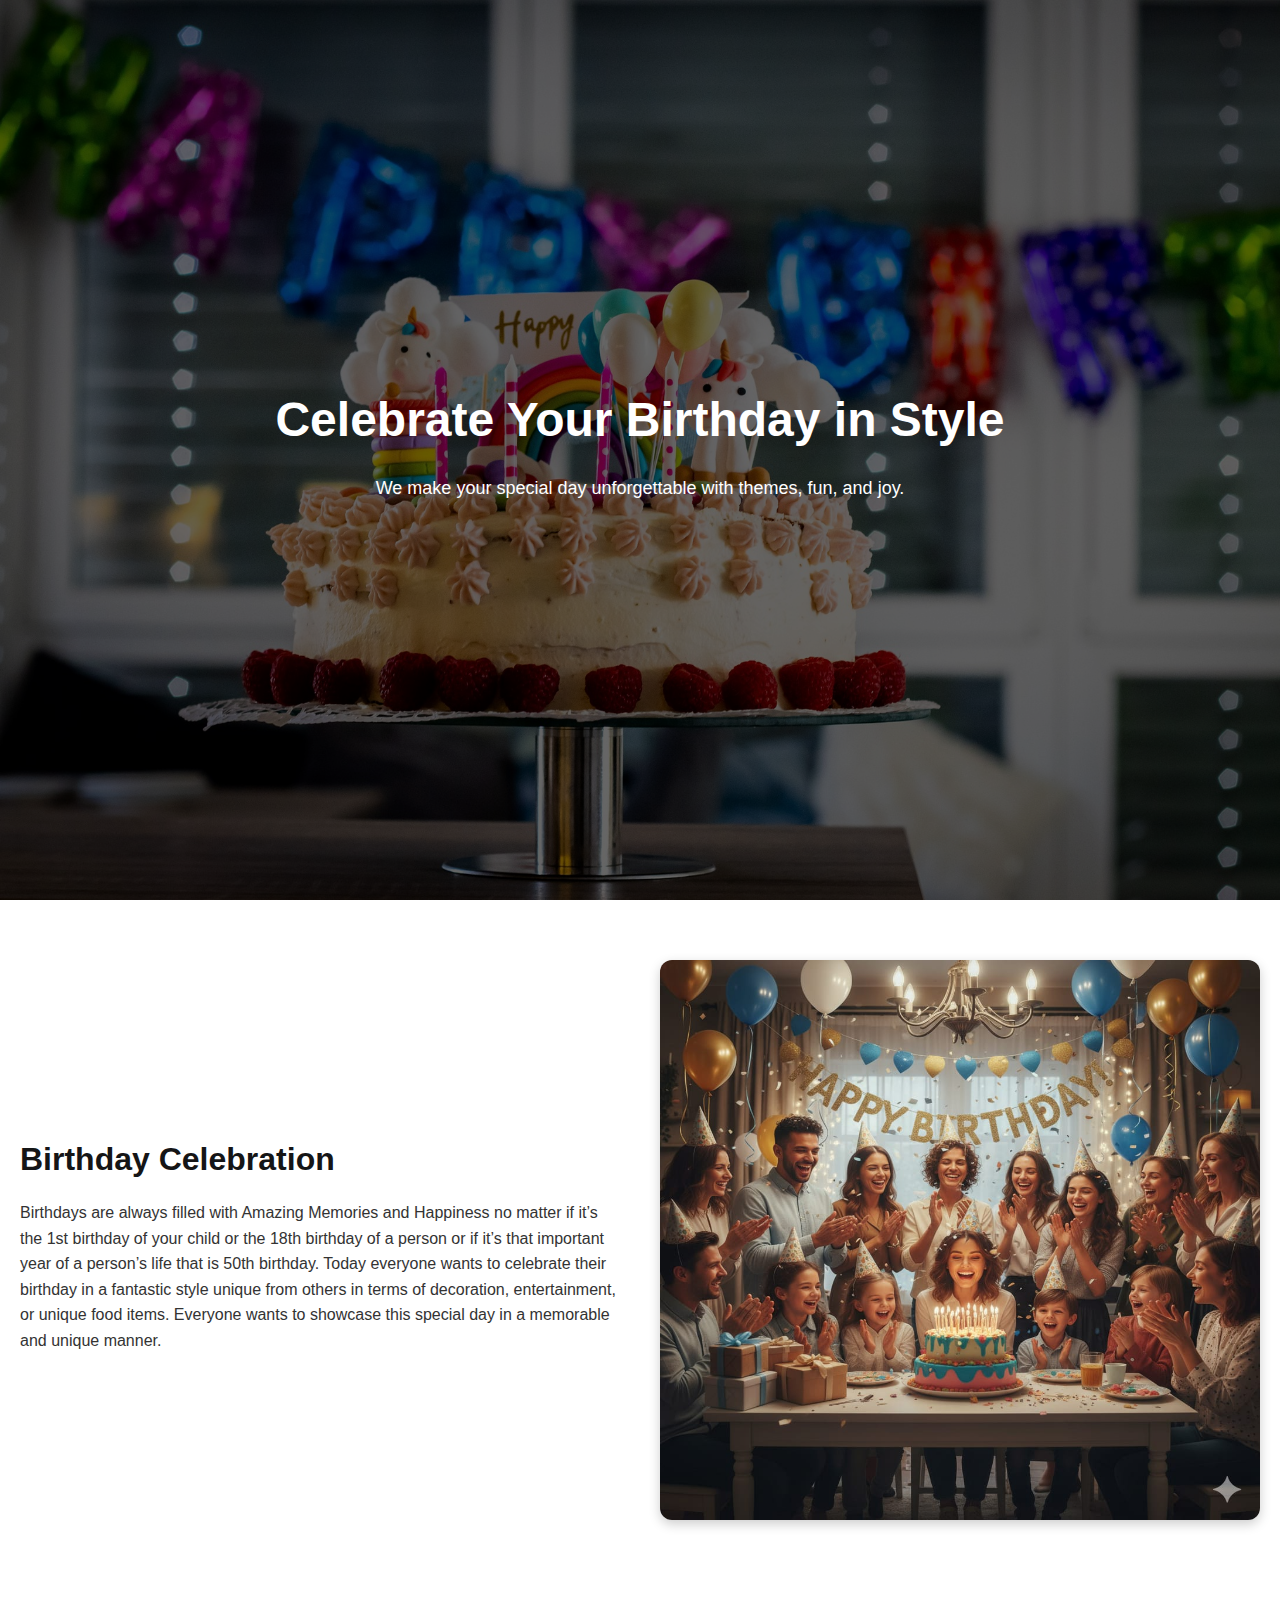
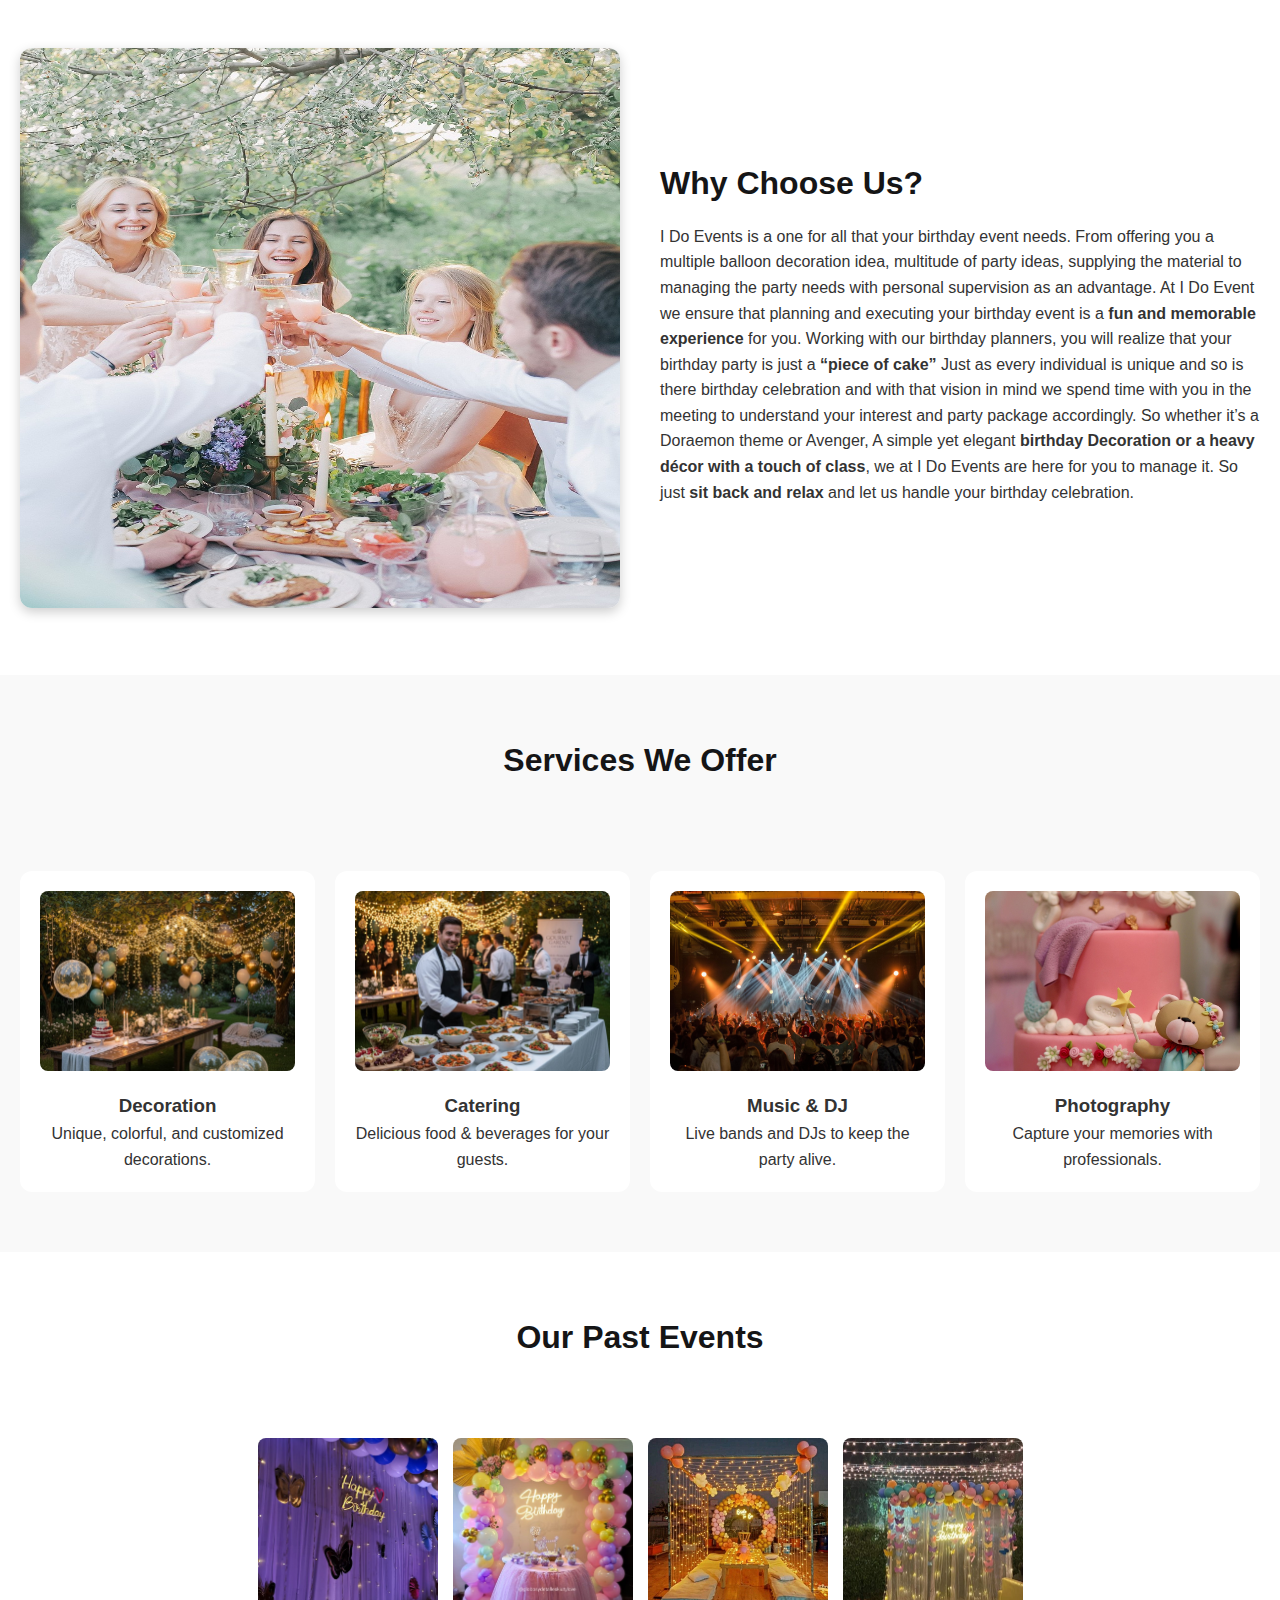
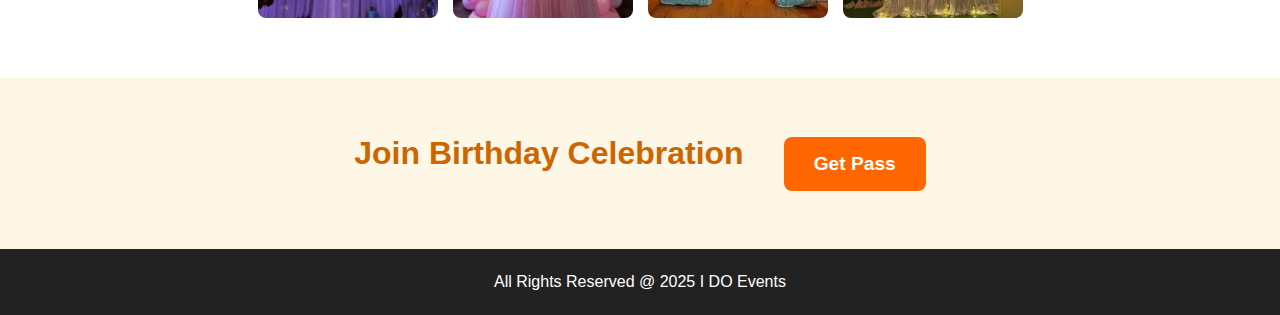
<file: Birthday/index.html>
<!DOCTYPE html>
<html lang="en">
<head>
  <meta charset="UTF-8">
  <meta name="viewport" content="width=device-width, initial-scale=1.0">
  <title>Birthday Celebration</title>
  <link rel="stylesheet" href="style.css">
  <link rel="icon" href="logo.jpg">
</head>
<body>

  <!-- Hero Section -->
  <header class="hero">
    <div class="overlay"></div>
    <div class="hero-content">
      <!-- <img src="images/logo.png" alt="Logo" class="logo"> -->
      <h1>Celebrate Your Birthday in Style</h1>
      <p>We make your special day unforgettable with themes, fun, and joy.</p>
      <!-- <a href="#services" class="btn">Plan Your Party</a> -->
    </div>
  </header>

  <!-- About / Birthday Celebration -->
  <section class="about">
    <div class="about-text">
      <h2>Birthday Celebration</h2>
      <p>
         Birthdays are always filled with Amazing Memories and Happiness no matter if it’s 
      the 1st birthday of your child or the 18th birthday of a person or if it’s that 
      important year of a person’s life that is 50th birthday. Today everyone wants to 
      celebrate their birthday in a fantastic style unique from others in terms of 
      decoration, entertainment, or unique food items. Everyone wants to showcase this 
      special day in a memorable and unique manner.
      </p>
    </div>
    <div class="about-img">
      <img src="birthcCelebration.jpg" alt="Birthday Celebration">
    </div>
  </section>

  <!-- Why Choose Us -->
  <section class="why">
    <div class="why-img">
      <img src="choose.jpg" alt="Why Choose Us">
    </div>
    <div class="why-text">
      <h2>Why Choose Us?</h2>
      <p>
       I Do Events is a one for all that your birthday event needs. From offering you a multiple balloon decoration idea, multitude of party ideas, 
       supplying the material to managing the party needs with personal supervision as an advantage.
        At I Do Event we ensure that planning and
        executing your birthday event is a <b>fun and memorable experience</b> for you.
        Working with our birthday planners, 
       you will realize that your birthday party is just a<b> “piece of cake” </b>Just as every individual is unique and
        so is there birthday celebration and with that vision in mind
        we spend time with you in the meeting to understand your interest and party package accordingly. 
       So whether it’s a Doraemon theme or Avenger,
        A simple yet elegant <b>birthday Decoration or a heavy décor with a touch of class</b>, 
       we at I Do Events are here for you to manage it. 
       So just <b>sit back and relax</b> and let us handle your birthday celebration.
      </p>
    </div>
  </section>

  <!-- Services Section -->
  <section class="services" id="services">
    <h2>Services We Offer</h2>
    <div class="services-grid">
      <div class="service-card">
        <img src="decoration.jpg" alt="Decoration">
        <h3>Decoration</h3>
        <p>Unique, colorful, and customized decorations.</p>
      </div>
      <div class="service-card">
        <img src="catering .jpg" alt="Catering">
        <h3>Catering</h3>
        <p>Delicious food & beverages for your guests.</p>
      </div>
      <div class="service-card">
        <img src="music.jpg" alt="Music & DJ">
        <h3>Music & DJ</h3>
        <p>Live bands and DJs to keep the party alive.</p>
      </div>
      <div class="service-card">
        <img src="photography.jpg" alt="Photography">
        <h3>Photography</h3>
        <p>Capture your memories with professionals.</p>
      </div>
    </div>
  </section>

  <!-- Gallery -->
  <section class="gallery">
    <h2>Our Past Events</h2>
    <div class="gallery-grid">
      <img src="event1.jpg" alt="Event 1">
      <img src="event2.jpg" alt="Event 2">
      <img src="event3.jpg" alt="Event 3">
      <img src="event4.jpg" alt="Event 4">
    </div>
  </section>

  <!-- Buy Ticket Section -->
  <section class="buy-ticket">
    <h2>Join Birthday Celebration</h2>
    <a href="TicketBooking.html" class="buy-btn">Get Pass</a>
  </section>


  <!-- Footer -->
  <footer>
    <p>All Rights Reserved @ 2025 I DO Events</p>
    <!-- <div class="socials">
      <a href="#">Facebook</a>
      <a href="#">Instagram</a>
      <a href="#">WhatsApp</a>
    </div> -->
  </footer>

  <script src="script.js"></script>
</body>
</html>
</file>
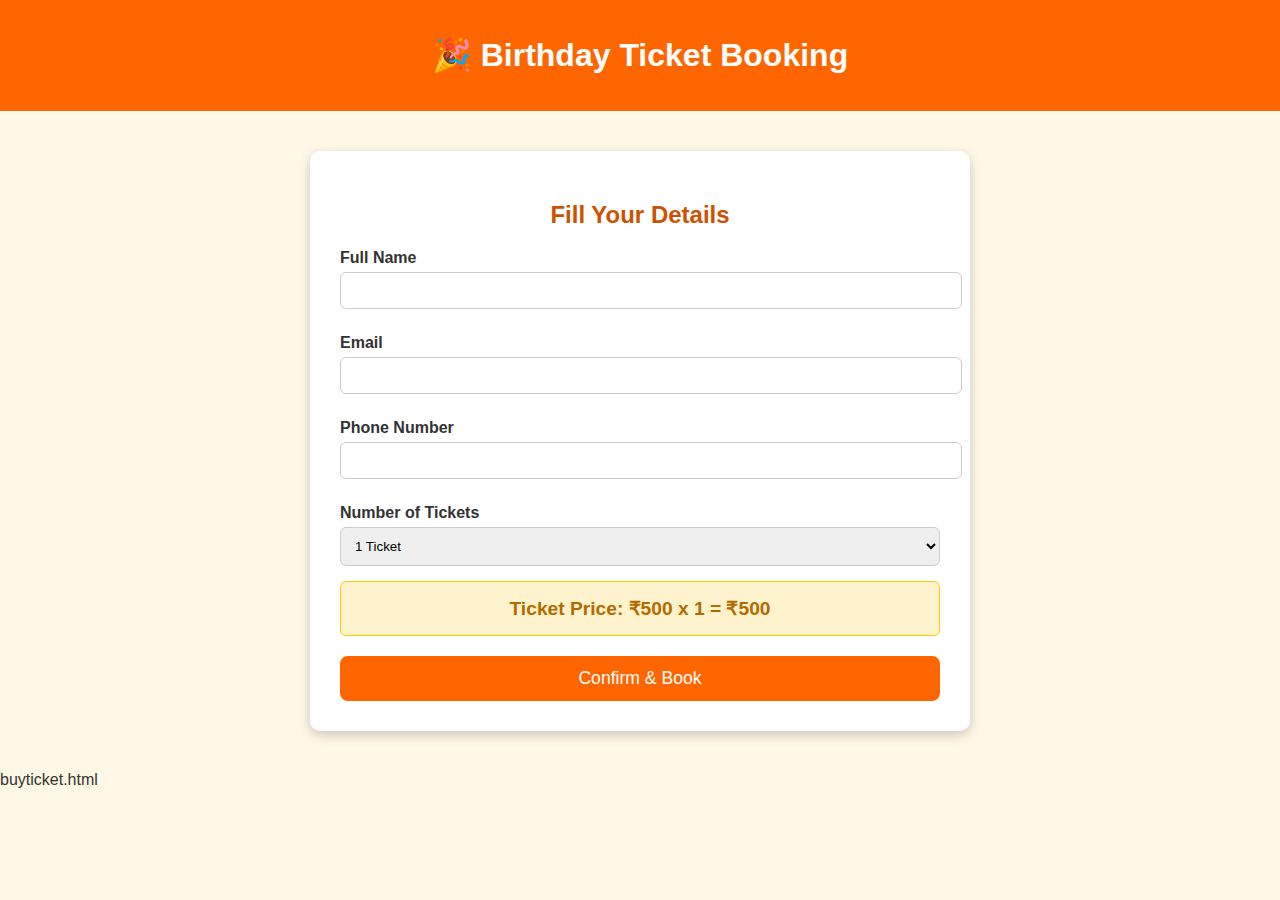
<file: Birthday/TicketBooking.html>
<!DOCTYPE html>
<html lang="en">
<head>
  <meta charset="UTF-8">
  <meta name="viewport" content="width=device-width, initial-scale=1.0">
 <title> Ticket Booking</title>

  <style>
    body {
      font-family: Arial, sans-serif;
      margin: 0;
      background: #fff8e6;
      color: #333;
    }
    header {
      background: #ff6600;
      color: white;
      padding: 15px;
      text-align: center;
    }
    .container {
      max-width: 600px;
      margin: 40px auto;
      background: white;
      padding: 30px;
      border-radius: 10px;
      box-shadow: 0 4px 12px rgba(0,0,0,0.2);
    }
    h2 {
      text-align: center;
      margin-bottom: 20px;
      color: #cc5200;
    }
    label {
      font-weight: bold;
      display: block;
      margin: 10px 0 5px;
    }
    input, select {
      width: 100%;
      padding: 10px;
      margin-bottom: 15px;
      border: 1px solid #ccc;
      border-radius: 6px;
    }
    .amount-box {
      background: #fff3cd;
      padding: 15px;
      border: 1px solid #ffcc00;
      border-radius: 6px;
      text-align: center;
      font-size: 1.2rem;
      font-weight: bold;
      margin-bottom: 20px;
      color: #b36b00;
    }
    button {
      background: #ff6600;
      color: white;
      border: none;
      padding: 12px 25px;
      border-radius: 8px;
      font-size: 1.1rem;
      cursor: pointer;
      width: 100%;
    }
    button:hover {
      background: #cc5200;
    }
  </style>
</head>
<body>

  <header>
    <h1>🎉 Birthday Ticket Booking</h1>

  </header>

  <div class="container">
    <h2>Fill Your Details</h2>
    <form action="#" method="post">
      <label for="name">Full Name</label>
      <input type="text" id="name" name="name" required>

      <label for="email">Email</label>
      <input type="email" id="email" name="email" required>

      <label for="phone">Phone Number</label>
      <input type="tel" id="phone" name="phone" required>

      <label for="guests">Number of Tickets</label>
      <select id="guests" name="guests" onchange="calculateAmount()">
        <option value="1">1 Ticket</option>
        <option value="2">2 Tickets</option>
        <option value="3">3 Tickets</option>
        <option value="4">4 Tickets</option>
          <option value="5">5 Tickets</option>
      </select>

      <!-- Amount Box -->
      <div class="amount-box" id="amountBox">
        Ticket Price: ₹500 x 1 = ₹500
      </div>

      <button type="submit">Confirm & Book</button>
    </form>
  </div>

  <script>
    function calculateAmount() {
      let ticketPrice = 500;
      let guests = document.getElementById("guests").value;
      let total = ticketPrice * guests;
      document.getElementById("amountBox").innerText =
        "Ticket Price: ₹500 x " + guests + " = ₹" + total;
    }
  </script>

</body>
</html>buyticket.html
</file>
<file: Birthday/style.css>
:root {
  --primary: #151516;
  --secondary: #333;
  --accent: #ff6b6b;
}

* {
  margin: 0;
  padding: 0;
  box-sizing: border-box;
  margin: 0;
  text-decoration: none;
  border: none;
  outline: none;
  scroll-behavior: smooth;
  font-family: 'Gill Sens', sans-serif;
}

body {
  color: var(--secondary);
  line-height: 1.6;
}

/* Hero */
.hero {
  position: relative;
  height: 100vh;
  background: url('birthdayBackground.jpg') center/cover no-repeat;
  display: flex;
  align-items: center;
  justify-content: center;
  text-align: center;
  color: #fff;
}

.hero .overlay {
  position: absolute;
  top: 0; left: 0;
  width: 100%; height: 100%;
  background: rgba(0,0,0,0.6);
}

.hero-content {
  position: relative;
  z-index: 2;
  animation: fadeInDown 1.5s ease;
}

.logo {
  width: 120px;
  margin-bottom: 20px;
}

.hero h1 {
  font-size: 48px;
}

.hero p {
  font-size: 18px;
  margin: 15px 0;
}

.btn {
  display: inline-block;
  background: var(--accent);
  padding: 12px 24px;
  color: #fff;
  border-radius: 8px;
  text-decoration: none;
  font-weight: 600;
  transition: 0.3s ease;
}

.btn:hover {
  background: #e04b4b;
}

/* Sections */
section {
  padding: 60px 20px;
  display: flex;
  align-items: center;
  justify-content: center;
  gap: 40px;
  flex-wrap: wrap;
}

section h2 {
  font-size: 32px;
  margin-bottom: 15px;
  color: var(--primary);
}

/* About */
.about-text, .why-text {
  flex: 1;
  min-width: 300px;
}

.about-img, .why-img {
  flex: 1;
  min-width: 300px;
}

.about-img img, .why-img img {
  width: 100%;
  height: 35rem;
  border-radius: 12px;
  box-shadow: 0 4px 12px rgba(0,0,0,0.2);
  animation: floatImage 4s ease-in-out infinite;
}

/* Services */
.services {
  background: #f9f9f9;
  flex-direction: column;
  text-align: center;
}

.services-grid {
  display: grid;
  grid-template-columns: repeat(4, 1fr);
  gap: 20px;
  margin-top: 30px;
}

.service-card {
  background: #fff;
  border-radius: 12px;
  padding: 20px;
  transition: transform 0.3s ease, box-shadow 0.3s ease;
  animation: floatImage 4s ease-in-out infinite;
}

.service-card:hover {
  transform: translateY(-8px);
  box-shadow: 0 8px 20px rgba(0,0,0,0.15);
}

.service-card img {
  width: 100%;
  height: 180px;
  object-fit: cover;
  border-radius: 8px;
  margin-bottom: 12px;
}

/* Gallery */
.gallery {
  flex-direction: column;
  text-align: center;
}

.gallery-grid {
  display: grid;
  grid-template-columns: repeat(4, 1fr);
  gap: 15px;
  margin-top: 20px;
}

.gallery-grid img {
  width: 100%;
  height: 180px;
  object-fit: cover;
  border-radius: 8px;
  transition: transform 0.4s ease;
}

.gallery-grid img:hover {
  transform: scale(1.05);
}

  .buy-ticket {
      text-align: center;
      padding: 50px;
      background: #fff7e6;
    }
    .buy-ticket h2 {
      font-size: 2rem;
      margin-bottom: 20px;
      color: #cc6600;
    }
    .buy-btn {
      padding: 12px 30px;
      font-size: 1.2rem;
      background: #ff6600;
      color: white;
      border-radius: 8px;
      text-decoration: none;
      font-weight: bold;
      transition: background 0.3s;
    }
    .buy-btn:hover {
      background: #cc5200;
    }


/* Footer */
footer {
  background: #222;
  color: #fff;
  text-align: center;
  padding: 20px;
}

footer .socials {
  margin-top: 10px;
}

footer .socials a {
  margin: 0 10px;
  color: var(--primary);
  text-decoration: none;
  font-weight: 500;
}

/* Animations */
 @keyframes fadeInDown {
  from { opacity: 0; transform: translateY(-20px); }
  to { opacity: 1; transform: translateY(0); }
}

/* @keyframes fadeInUp {
  from { opacity: 0; transform: translateY(20px); }
  to { opacity: 1; transform: translateY(0); }
}  */

@keyframes floatImage {
    0% {
        transform: translateY(0);
    }
    50% {
        transform: translateY(-2.4rem);
    }
    100% {
        transform: translateY(0);
    }
}

/* Responsive
@media (max-width: 768px) {
  .hero h1 { font-size: 32px; }
  .hero p { font-size: 16px; }
  section { flex-direction: column; text-align: center; }
} */

/* Responsive Media Queries */
@media (max-width: 992px) {
  .services-grid {
    grid-template-columns: repeat(2, 1fr); /* 2 columns on medium screens */
  }

  .gallery-grid {
    grid-template-columns: repeat(2, 1fr); /* 2 images per row */
  }
}

@media (max-width: 600px) {
  .services-grid {
    grid-template-columns: 1fr; /* 1 card per row on small screens */
  }

  .gallery-grid {
    grid-template-columns: 1fr; /* 1 image per row */
  }
}
</file>
